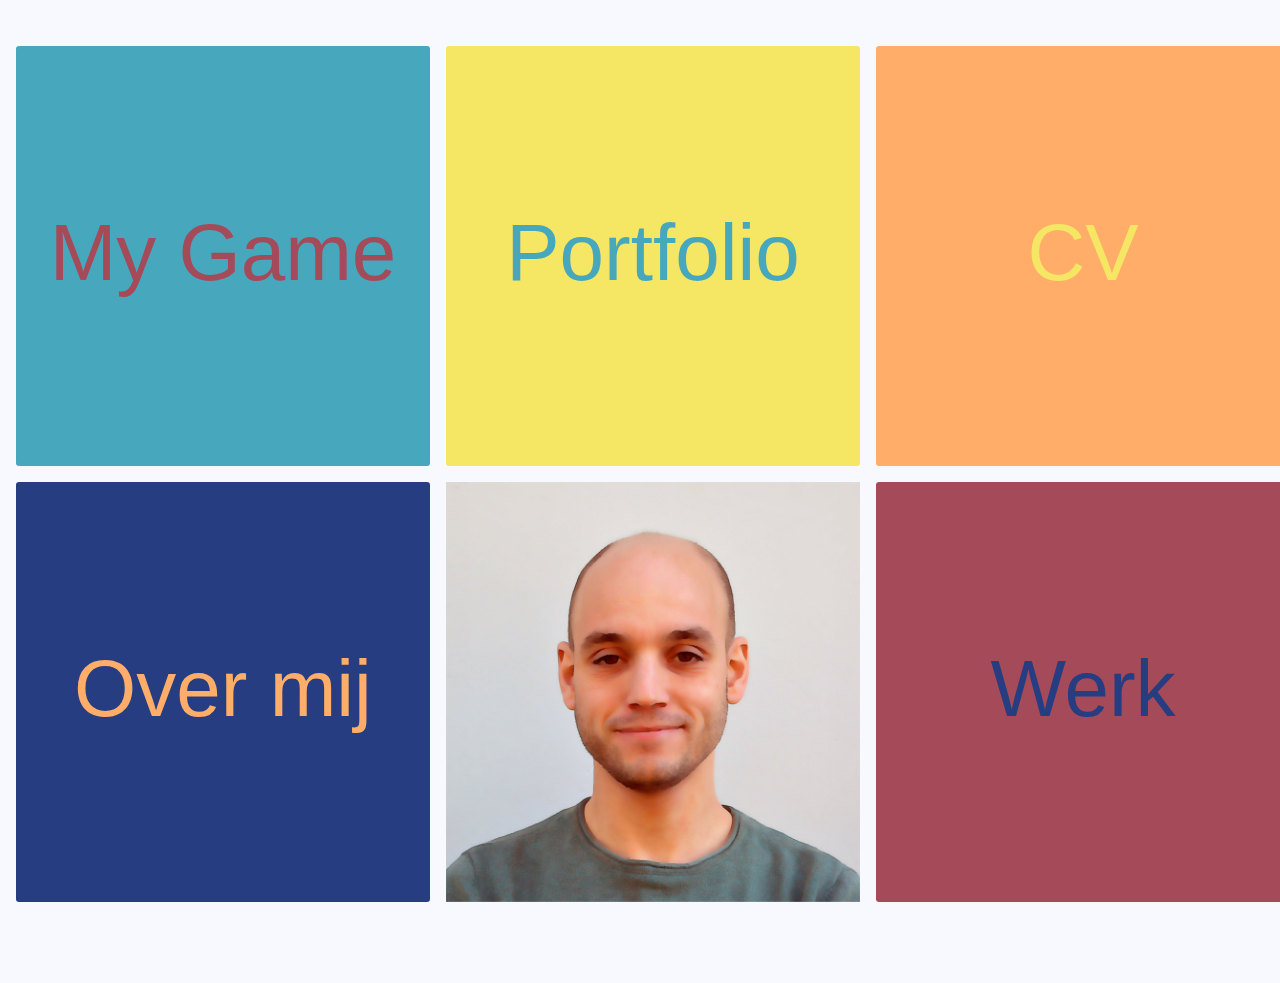
<file: index.html>
<!DOCTYPE html>
<html lang="en">
<head>
  <meta charset="UTF-8">
  <meta http-equiv="X-UA-Compatible" content="IE=edge">
  <meta name="viewport" content="width=device-width, initial-scale=1.0">
  <title>CV Tom van Lente</title>
  <link rel="icon" href="./cv_game/images/icons/lettert.png">
  <link rel="stylesheet" href="./style.css">
  <script src="./index.js"></script>
</head>
<body>
  <main>
    <div class="album">
      <div class="top-row">
        <div class="card">
          <svg onmouseenter="northwest()" onmousedown="getGame()">
            <rect width="100%" height="100%" fill="#47a8bd"></rect><text x="50%" y="50%" fill="#a54a59" dy=".3em" font-size="80" text-anchor="middle">My Game</text>
          </svg>
        </div>
        <div class="card">
          <svg onmouseenter="north()" onmousedown="generateTextPort()">
            <rect width="100%" height="100%" fill="#f5e663"></rect><text x="50%" y="50%" fill="#47a8bd" dy=".3em" font-size="80" text-anchor="middle">Portfolio</text>
          </svg>
        </div>
        <div class="card">
          <svg onmouseenter="northeast()" onmousedown="generateCv()">
            <rect width="100%" height="100%" fill="#ffad69"></rect><text x="50%" y="50%" fill="#f5e663" dy=".3em" font-size="80" text-anchor="middle">CV</text>
          </svg>
        </div>
      </div>
      <div class="bottom-row">
        <div class="card">
          <svg onmouseenter="west()" onmousedown="generateTextOverMij()">
            <rect width="100%" height="100%" fill="#263d82"></rect><text x="50%" y="50%" fill="#ffad69" dy=".3em" font-size="80" text-anchor="middle">Over mij</text>
          </svg>
        </div>
        <div class="card" style="cursor:auto">
          <img id="img-tom" src="/image/11_Tom.png" alt="tom"  onmouseenter="center()">
        </div>
        <div class="card" >
          <svg onmouseenter="east()" onmousedown="generateTextWerk()">
            <rect width="100%" height="100%" fill="#a54a59"></rect><text x="50%" y="50%" fill="#263d82" dy=".3em" font-size="80" text-anchor="middle">Werk</text>
          </svg>
        </div>
      </div>
    </div>
    <div id="text-in"></div>
  </main>
  
</body>
</html>
</file>
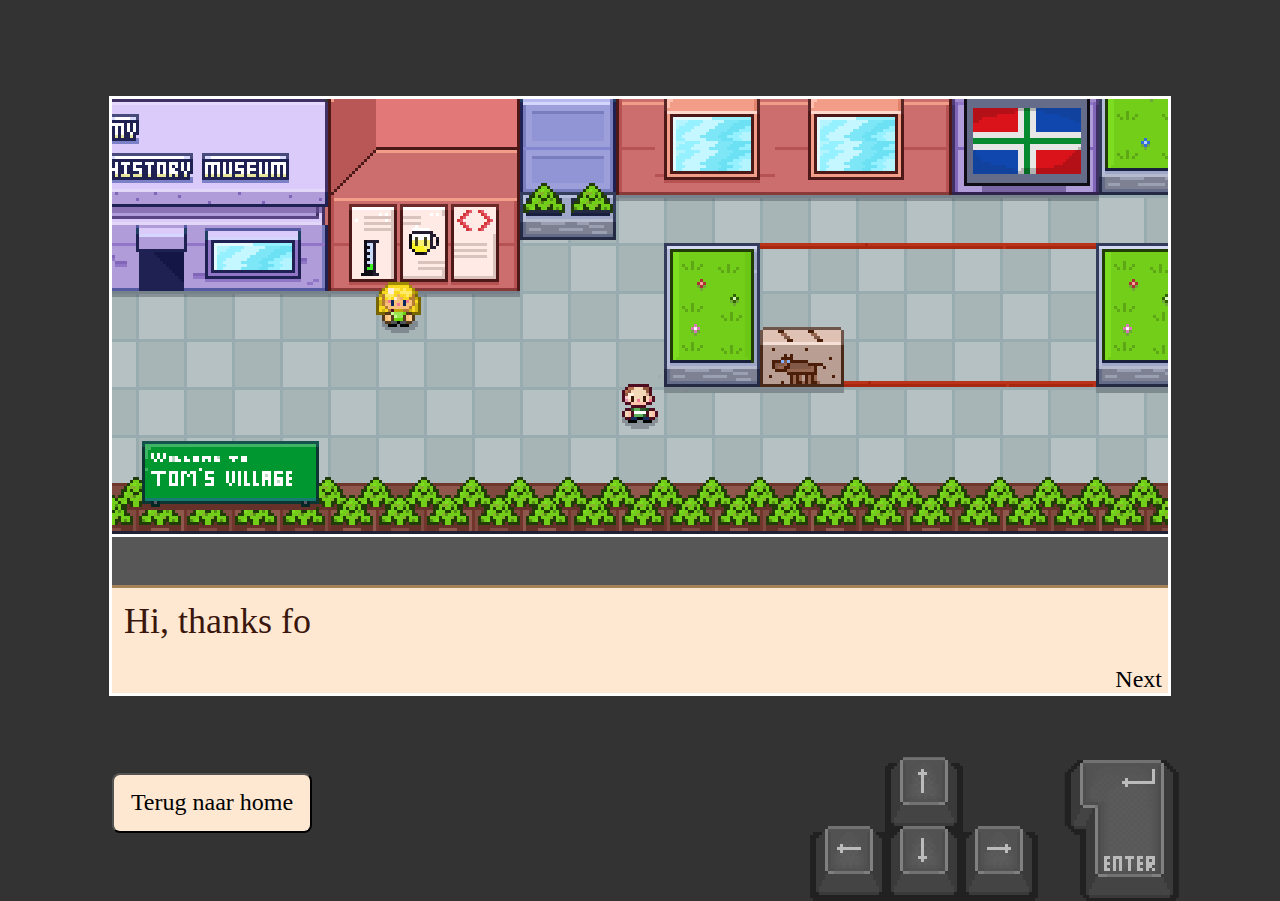
<file: cv_game/index.html>
<!DOCTYPE html>
<html lang="en">
<head>
  <meta charset="UTF-8">
  <meta http-equiv="X-UA-Compatible" content="IE=edge">
  <meta name="viewport" content="width=device-width, initial-scale=1.0">
  <title>Game</title>
  <link href="./styles/global.css" type="text/css" rel="stylesheet">
  <link href="./styles/TextMessage.css" type="text/css" rel="stylesheet">
  <link href="./styles/SceneTransition.css" type="text/css" rel="stylesheet">
</head>
<body>
  <div class="game-container">
    <canvas class="game-canvas" width="352" height="198"></canvas>
    
  </div>
  <div class="objects">
    <button class="home-button" onclick= "backToMain()" >Terug naar home</button>
    <image class="arrow-key" src="./images/icons/arrowKeys.png"></image>
    <image class="enter-key" src="./images/icons/enterKey.png"></image>
  </div>
  <!-- Scripts -->

  <script>
    function backToMain() {
      window.location = "../index.html"
    }
  </script>
  
  <script src="./utils.js"></script>
  <script src="./walls.js"></script>
  <script src="./DirectionInput.js"></script>
  <script src="./Overworld.js"></script>
  <script src="./GameObject.js"></script>
  <script src="./Person.js"></script>
  <script src="./Sprite.js"></script>
  <script src="./OverworldMap.js"></script>
  <script src="./OverworldEvent.js"></script>
  <script src="./TexMessage.js"></script>
  <script src="./KeyPressListener.js"></script>
  <script src="./RevealingText.js"></script>
  <script src="./SceneTransition.js"></script>
  <script src="./init.js"></script>
</body>
</html>
</file>
<file: style.css>
html {
  scroll-behavior: smooth;
  background-color:ghostwhite;
}

.card {
  position: relative;
  width: 420px;
  height: 420px;
  padding: 8px;
  
}

.top-row {
  display:flex;
  margin: auto;
  width: 1290px;
  min-width: 1290px;
  padding-top: 30px;
  
}

.bottom-row {
  display:flex;
  margin: auto;
  width: 1290px;
  min-width: 1290px;
  padding-bottom: 65px;
}

svg {
  width: 100%;
  height: 100%;
  text-align: center;
  border-radius: 3px;
  font-family: Arial, Helvetica, sans-serif;
  font-weight:530;
  cursor: pointer;

}

.card img {
  width: 100%;
  height: 100%;
}

.button {
  font-family: "Arial", Arial, Helvetica, sans-serif;
  position: relative;
  margin: auto;
  display: inline-block;
  padding: 12px 28px;
  font-size: 18px;
  border-radius: 8px;
  color: black;
  cursor: pointer;
}

.generated-text {
  text-align: center;
  margin: auto;
}

.row {
  display:flex;
  min-width: 1290px;
  width: 1290px;
  margin:auto;
  padding-top: 20px;
  height: fit-content;
}

.box {
  position: relative;
  width: 645px;
  padding-left: 8px;
  padding-right: 8px;
  padding-bottom: 10px;

}

.box img {
  width: 625px;
}

.text-box {
  position: relative;
  width: 615px;
  float:left;
  padding-right: 10px;
  padding-left: 10px;
  font-family: "Arial", Arial, Helvetica, sans-serif;
  letter-spacing: 0.5px;
  word-spacing: 2px;
  line-height: 1.5;
}
</file>
<file: cv_game/styles/global.css>
:root {
  --border-color: #291D4D;
  --dialog-background: #FFF3B4;

  --menu-background: #FFE8D2;
  --menu-border-color: #A48456;
  --menu-font-color: #3A160D;
  --menu-selected-background: #7fc2ff;
  resize: none;

}

* {
  box-sizing:border-box;
}

body {
  background: #333;
  padding: 0;
  margin: 0;
  overflow: hidden;
}

/* .objects {
  min-width: 1920px;
  max-width: max-content;
} */

.game-container {
  position: relative; 
  width: 352px;
  height: 198px;
  margin: 0 auto;
  outline: 1px solid #fff;

  transform: scale(3) translateY(50%);
}

.game-container canvas {
  image-rendering: pixelated;
}

.objects {
  position: relative;
  transform: translateY(800%);
  min-width: 1056px;
  width: 1056px;
  margin: 0 auto;
}

.arrow-key {
  position: relative;
  transform: scale(3) translateY(30%) translateX(250%);
  image-rendering: pixelated;
  
  padding: 0;
}

.enter-key {
  position: relative;
  transform: scale(3) translateY(30%) translateX(620%);
  image-rendering: pixelated;
  
  padding: 0;
}

.home-button {
  position: relative;
  height: 60px;
  width: 200px;

  font-size: 24px;
  padding: 0;
  background: #FFE8D2;
  border: 10;
  font-family: inherit;
  cursor: pointer;
  border-radius: 8px;

}
</file>
<file: cv_game/styles/TextMessage.css>
.TextMessage {
  position: absolute;
  left: 0;
  right: 0;
  bottom: 0;
  height: 36px;
  padding: 4px;
  background: var(--menu-background);
  border-top: 1px solid var(--menu-border-color);
  color: var(--menu-font-color);
}
.TextMessage_p {
  margin: 0;
  font-size: 12px;
}
.TextMessage span {
  opacity: 0;
}
.TextMessage span.revealed {
  opacity: 1;
}
.TextMessage_button {
  margin: 0;
  font-size: 8px;
  padding: 0;
  -webkit-appearance: none;
  background: none;
  border: 0;
  font-family: inherit;
  cursor: pointer;

  position: absolute;
  right: 2px;
  bottom: 0;
}
</file>
<file: cv_game/styles/SceneTransition.css>
.SceneTransition {
  position: absolute;
  left: 0;
  top: 0;
  right: 0;
  bottom: 0;
  background: #fff;
  opacity: 0;
  animation: scene-transition-fade-in 0.3s forwards;
}
.SceneTransition.fade-out {
  animation: scene-transition-fade-out 0.3s forwards;
}

@keyframes scene-transition-fade-in {
  from { opacity: 0; }
  to { opacity: 1; }
}
@keyframes scene-transition-fade-out {
  from { opacity: 1; }
  to { opacity: 0; }
}
</file>
